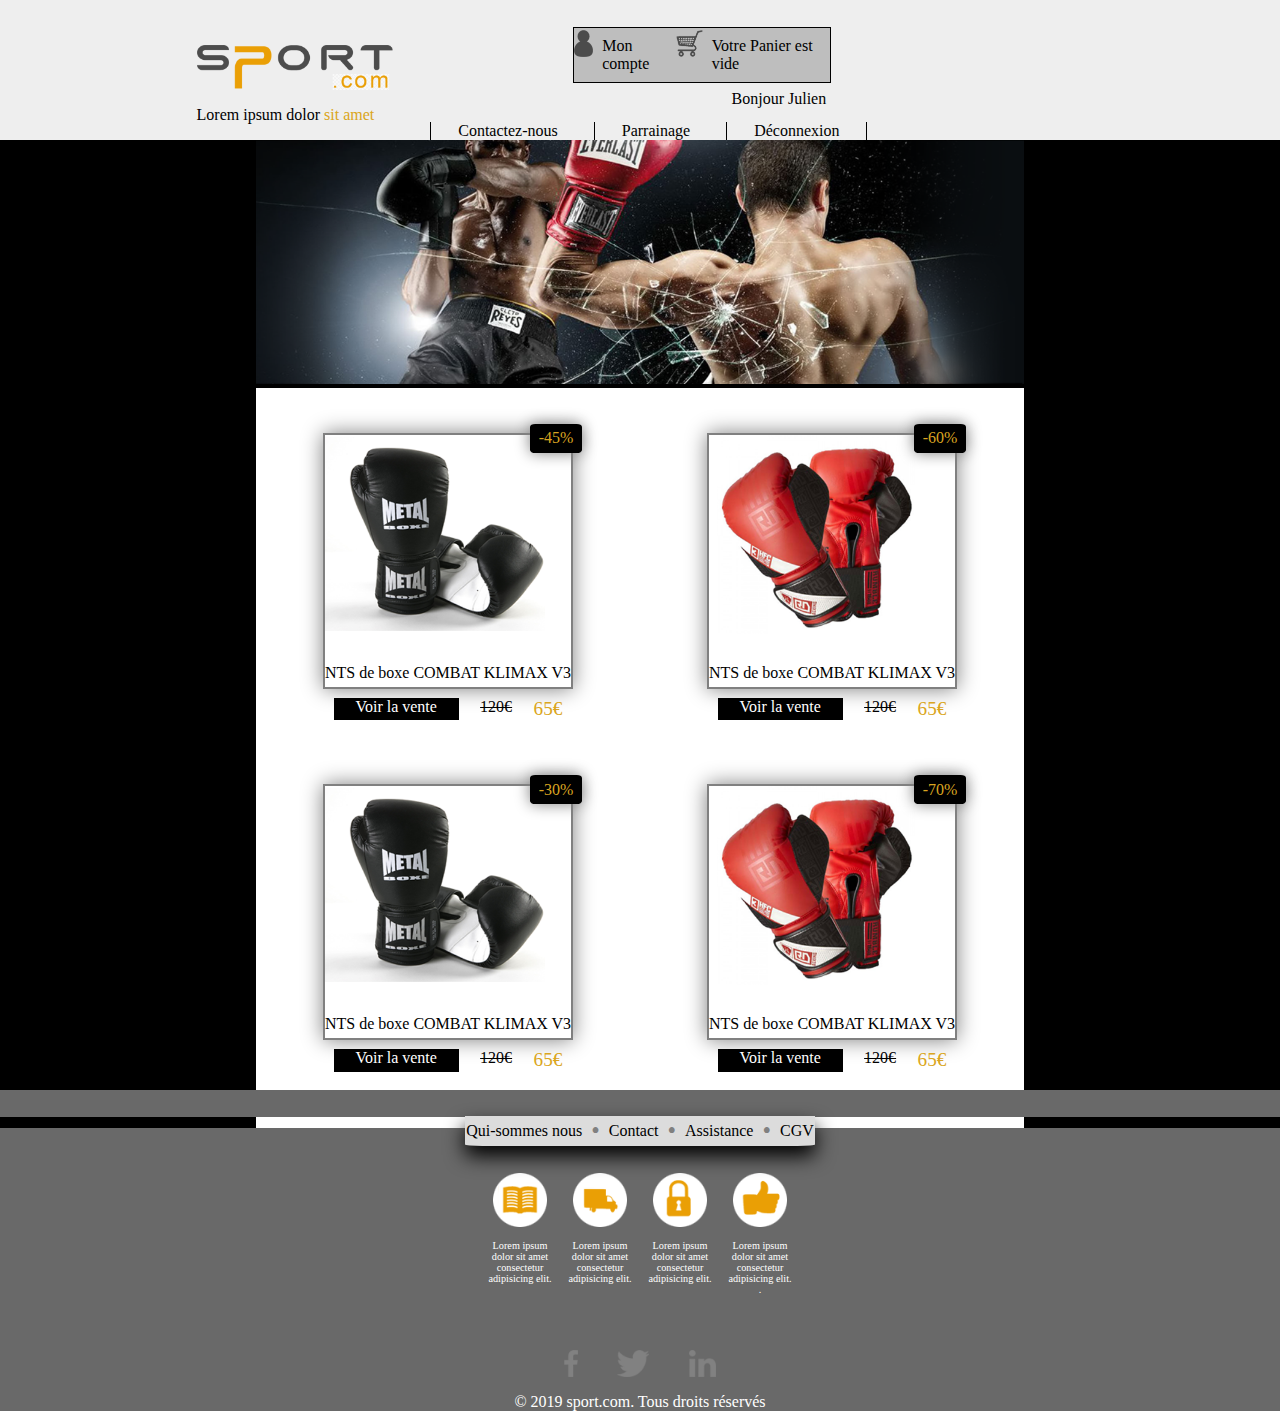
<file: projet/boxeshop/index.html>
<!DOCTYPE html>
<html lang="fr">
<head>
    <meta charset="UTF-8">
    <meta name="viewport" content="width=device-width, initial-scale=1.0">
    <meta http-equiv="X-UA-Compatible" content="ie=edge">
    <link rel="stylesheet" href="style.css">
    <title>Evaluation</title>
</head>
<body>
   <section class="container-fluid">

       <header class="container1">
         <div class="titre"> 
           <img src="img/logo.png" alt="">
           <p>Lorem ipsum dolor <span class="gold">sit amet</span></p>
        </div>   
           <div class="compte">
               <section><img src="img/icon-mon-compte.png" alt="">
                     <p>
                         Mon compte
                     </p>
                </section>
                <section>
                    <img src="img/icon-mon-panier.png" alt="">
                    <p>
                            Votre Panier est vide
                    </p>
                </section>
           </div>
           <p class="nomcompte">
               Bonjour Julien
           </p>
           <nav>
               <a href="">Contactez-nous</a>
               <a href="">Parrainage</a>
               <a class="deconnexion" href="">Déconnexion</a>
           </nav>
       </header>
       <section class="container2">
           <img src="img/header-page-catalogue.png" alt="">
       </section>

       <main class="container3">
           <div class="haut">
               <section class="gauche">
                   <p class="reduction">-45%</p>

                <div class="gant">
                    <img src="img/gant-boxe-2.png" alt="">
                    <p class="description">NTS de boxe COMBAT KLIMAX V3</p>
                </div>    
                <span class="prix">
                    <a href="">Voir la vente</a>
                    <p class="prixavant">120€</p>
                    <p class="prixapres">65€</p>
                </span>
            </section>
            <section class="droite">
                <p class="reduction">-60%</p>
                <div class="gant">
                    <img src="img/gant-boxe-1.png" alt="">
                    <p class="description">NTS de boxe COMBAT KLIMAX V3</p>
                </div>    
                    <span class="prix">
                        <a href="">Voir la vente</a>
                        <p class="prixavant">120€</p>
                        <p class="prixapres">65€</p>
                    </span>
                </section>
           </div>
           <div class="bas">
                <section class="gauche">
                        <p class="reduction">-30%</p>
                    <div class="gant">    
                        <img src="img/gant-boxe-2.png" alt="">
                        <p class="description">NTS de boxe COMBAT KLIMAX V3</p>
                    </div>
                        <span class="prix">
                            <a href="">Voir la vente</a>
                            <p class="prixavant">120€</p>
                            <p class="prixapres">65€</p>
                        </span>
                    </section>
                    <section class="droite">
                            <p class="reduction">-70%</p>
                        <div class="gant">
                            <img src="img/gant-boxe-1.png" alt="">
                            <p class="description">NTS de boxe COMBAT KLIMAX V3</p>
                        </div>
                            <span class="prix">
                                <a href="">Voir la vente</a>
                                <p class="prixavant">120€</p>
                                <p class="prixapres">65€</p>
                            </span>
                        </section>
           </div>
       </main>

      <section class="hautfooter">
            <div class="traitnoir"></div>
            <div class="traitblanc"></div>
            <div class="menufooter">
                <span class="menubas">
                <a href="">Qui-sommes nous </a>
                <p class="pointmedian">•</p>
                <a href="">Contact </a>
                <p class="pointmedian">•</p>
                <a href="">Assistance </a>
                <p class="pointmedian">•</p>
                <a href="">CGV</a>
                </span>
            </div>
      </section>
      
      
       <footer class="container4">
        <section class="articlefooter">
           <article>
               <img src="img/icon-livre.png" alt="">
               <p>Lorem ipsum dolor sit amet consectetur adipisicing elit.
                 
                </p>
           </article>
           <article>
                <img src="img/icon-camion.png" alt="">
                <p>Lorem ipsum dolor sit amet consectetur adipisicing elit.
                  
                 </p>
           </article>
           <article>
                <img src="img/icon-cadenat.png" alt="">
                <p>Lorem ipsum dolor sit amet consectetur adipisicing elit.
                  
                 </p>
           </article>
           <article>
                <img src="img/icon-pouce.png" alt="">
                <p>Lorem ipsum dolor sit amet consectetur adipisicing elit.
                  .
                 </p>
           </article>
        </section>
           <div class="reseau">
               <img src="img/icon-facebook.png" alt="">
               <img src="img/icon-twitter.png" alt="">
               <img src="img/icon-linkedin.png" alt="">
           </div>
           <p class="copyright">© 2019 sport.com. Tous droits réservés</p>
       </footer>
   </section> 
</body>
</html>
</file>
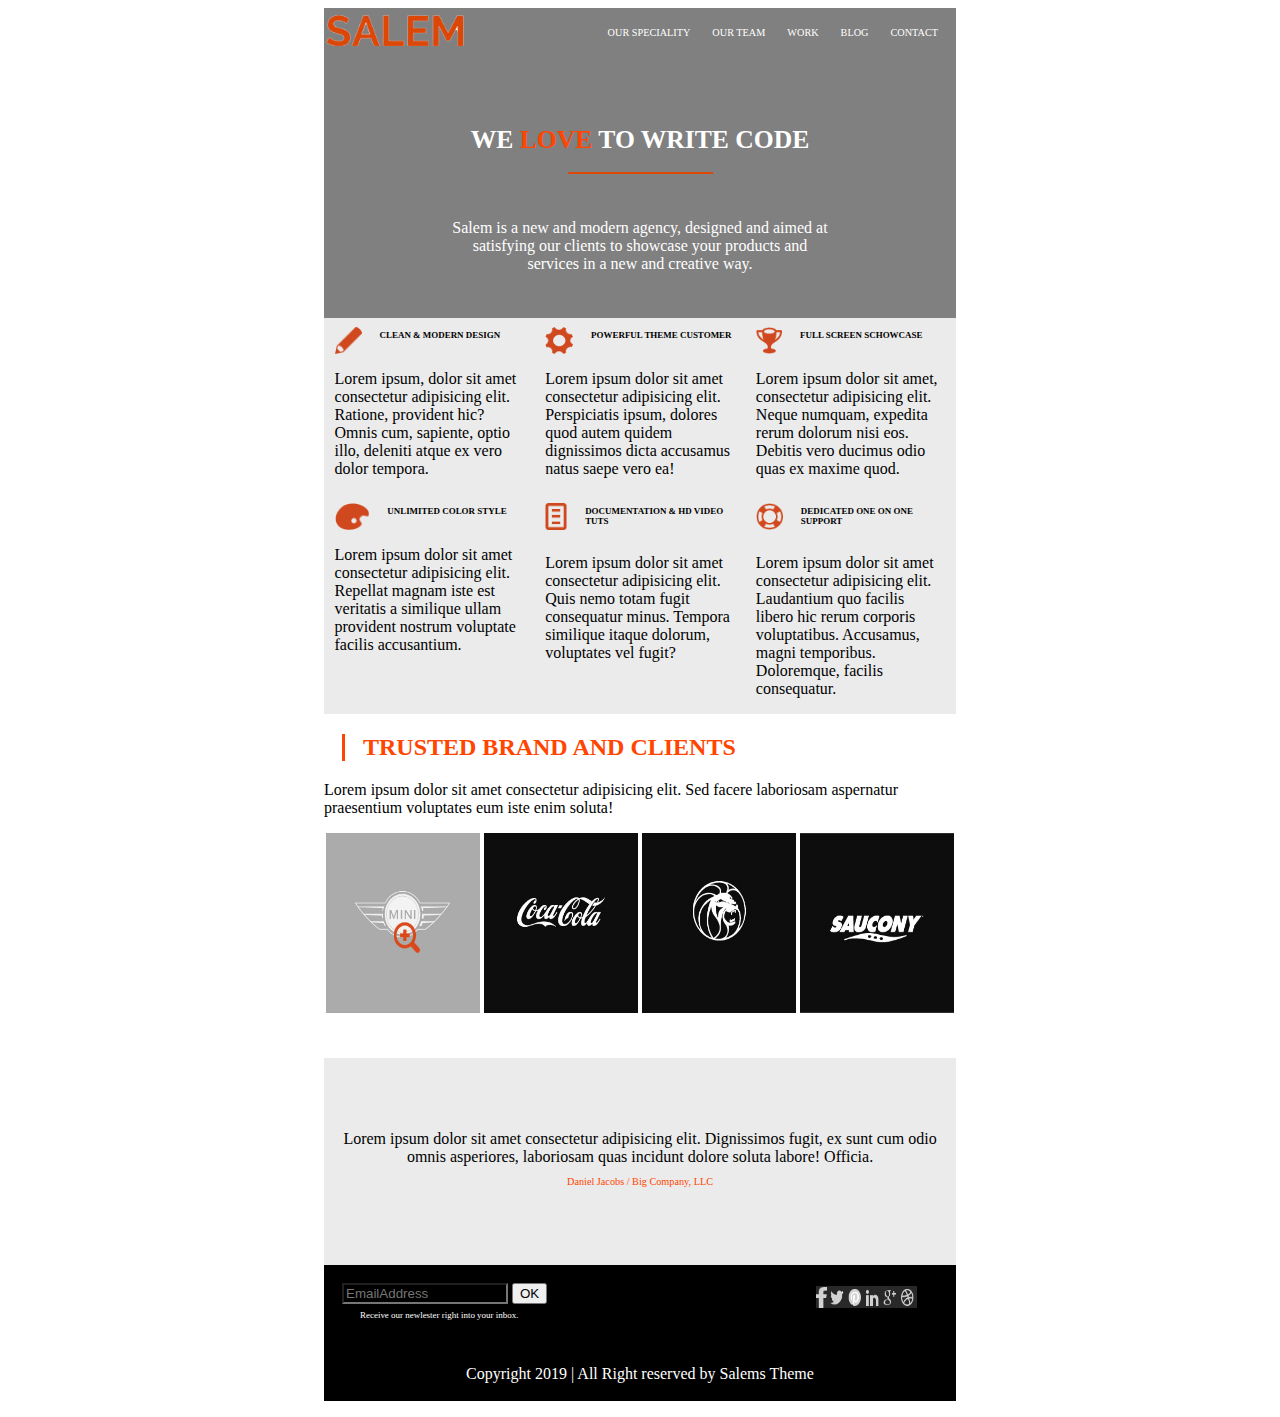
<file: projet/salem/index.html>
<!DOCTYPE html>
<html lang="fr">
<head>
    <meta charset="UTF-8">
    <meta name="viewport" content="width=device-width, initial-scale=1.0">
    <meta http-equiv="X-UA-Compatible" content="ie=edge">
    <link rel="stylesheet" href="style.css">
    <title>Projet 3</title>
</head>


<body>
    <section class="container-fluid">
        <header class="container1">
            <main class="haut">
                <img src="img/logo2.png" alt="">
              
                <nav>
                    <a href="">OUR SPECIALITY</a>
                    <a href="">OUR TEAM</a>
                    <a href="">WORK</a>
                    <a href="">BLOG</a>
                    <a href="">CONTACT</a>
                </nav>
            
            </main>
            <h1>WE <span class="orangered">LOVE</span> TO WRITE CODE</h1>
            <img class="trait" src="img/trait.png" alt="">
            <p class="texttitre">Salem is a new and modern agency, designed and aimed at satisfying
                our clients to showcase your products and services in a new and creative way.
            </p>
        </header>

        <section class="container2">
            <div class="gauche">
                <article class="titrehaut">
                    <img src="img/crayon.png" alt="">
                    <h4>CLEAN & MODERN DESIGN</h4>
                </article>
                <p>Lorem ipsum, dolor sit amet consectetur adipisicing elit. 
                    Ratione, provident hic? Omnis cum, sapiente, optio illo, 
                    deleniti atque ex vero dolor tempora.
                </p>

                <article class="titrebas">
                    <img src="img/peinture.png" alt="">
                    <h4>UNLIMITED COLOR STYLE</h4>
                </article>
                <p>Lorem ipsum dolor sit amet consectetur adipisicing elit. 
                    Repellat magnam iste est veritatis a similique ullam provident 
                    nostrum voluptate facilis accusantium.
                </p>
            </div>

            <div class="millieu">
                <article class="titrehaut">
                    <img src="img/roue.png" alt="">
                    <h4>POWERFUL THEME CUSTOMER</h4>
                </article>
                <p>Lorem ipsum dolor sit amet consectetur adipisicing elit. 
                    Perspiciatis ipsum, dolores quod autem quidem dignissimos 
                    dicta accusamus natus saepe vero ea!
                </p>

                <article class="titrebas">
                    <img src="img/3.png" alt="">
                    <h4>DOCUMENTATION & HD VIDEO TUTS</h4>
                </article>
                <p>Lorem ipsum dolor sit amet consectetur adipisicing elit. 
                    Quis nemo totam fugit consequatur minus. Tempora similique itaque dolorum, 
                    voluptates vel fugit?
                </p>
            </div>

            <div class="droite">
                <article class="titrehaut">
                    <img src="img/trophe.png" alt="">
                    <h4>FULL SCREEN SCHOWCASE</h4>
                </article>
                <p>Lorem ipsum dolor sit amet, consectetur adipisicing elit. 
                    Neque numquam, expedita rerum dolorum nisi eos. 
                    Debitis vero ducimus odio quas ex maxime quod.</p>

                <article class="titrebas">
                    <img src="img/bouee.png" alt="">
                    <h4>DEDICATED ONE ON ONE SUPPORT</h4>
                </article>
                <p>Lorem ipsum dolor sit amet consectetur adipisicing elit. 
                    Laudantium quo facilis libero hic rerum corporis voluptatibus. 
                    Accusamus, magni temporibus. Doloremque, facilis consequatur.</p>    
            </div>
        </section>

        <section class="container3">
            <h2>TRUSTED BRAND AND CLIENTS</h2>
            <p>Lorem ipsum dolor sit amet consectetur adipisicing elit. 
                Sed facere laboriosam aspernatur praesentium voluptates eum iste enim soluta!
            </p>
            <div class="image">
              <img src="img/mini.jpg" alt="">
              <img src="img/cocacola.jpg" alt="">
              <img src="img/mgm.jpg" alt="">
              <img src="img/saucony.jpg" alt="">  
            </div>
        </section>
            
        <section class="container4">
                <article>Lorem ipsum dolor sit amet consectetur adipisicing elit. 
                        Dignissimos fugit, ex sunt cum odio omnis asperiores, 
                        laboriosam quas incidunt dolore soluta labore! Officia.
                </article>
                <p>Daniel Jacobs / Big Company, LLC</p>
        </section>

        <footer class="container5">
            <form action="" class="mail">
                    <label for="email"></label>
                    <input type="text" name="mail" id="name" placeholder="EmailAddress">
                    <input type="submit" value="OK">
            </form>
            <span>Receive our newlester right into your inbox.</span>
            
            <div class="reseau">
                <img src="img/Facebook.jpg" alt="">
                <img src="img/Twitter.jpg" alt="">
                <img src="img/pinterest.jpg" alt="">
                <img src="img/linkedin.jpg" alt="">
                <img src="img/google+.jpg" alt="">
                <img src="img/logoballon.jpg" alt="">
            </div>
            <p>Copyright 2019 | All Right reserved by Salems Theme</p>
        </footer>


    </section>   
</body>
</html>
</file>
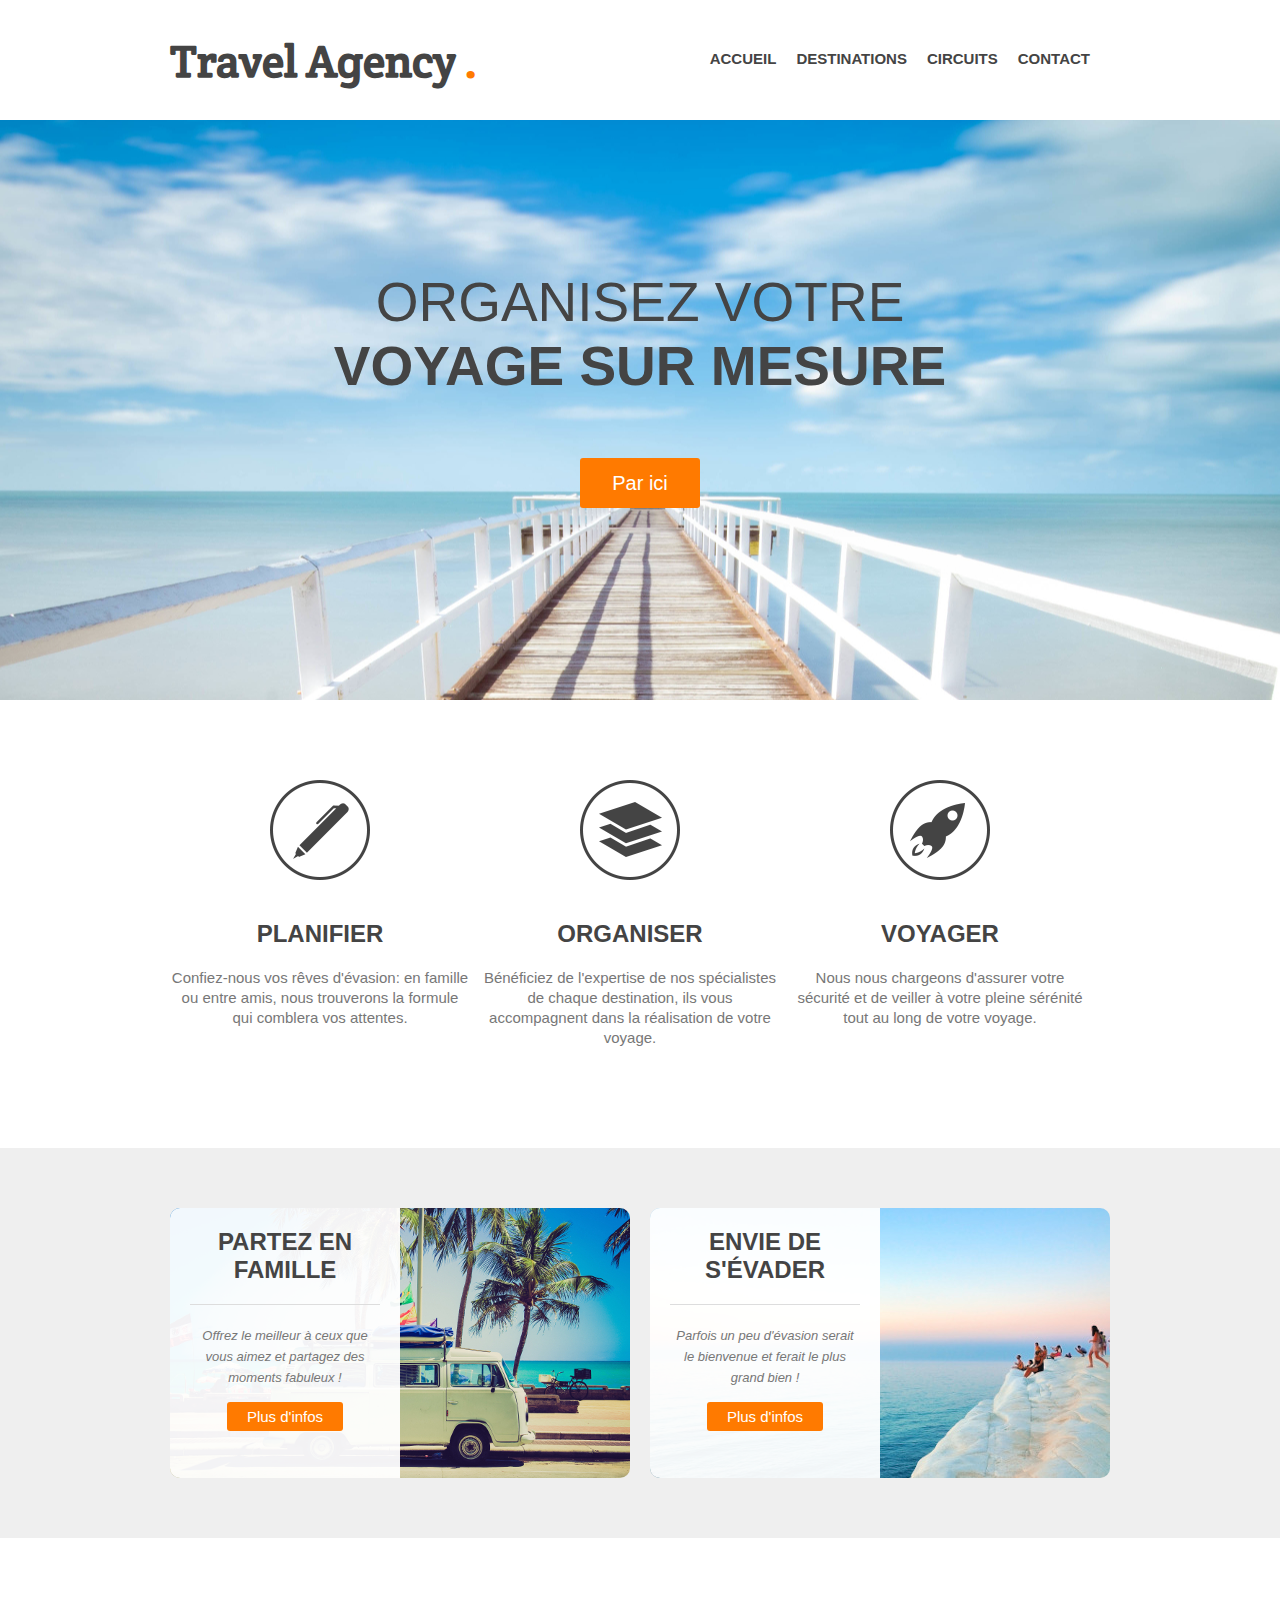
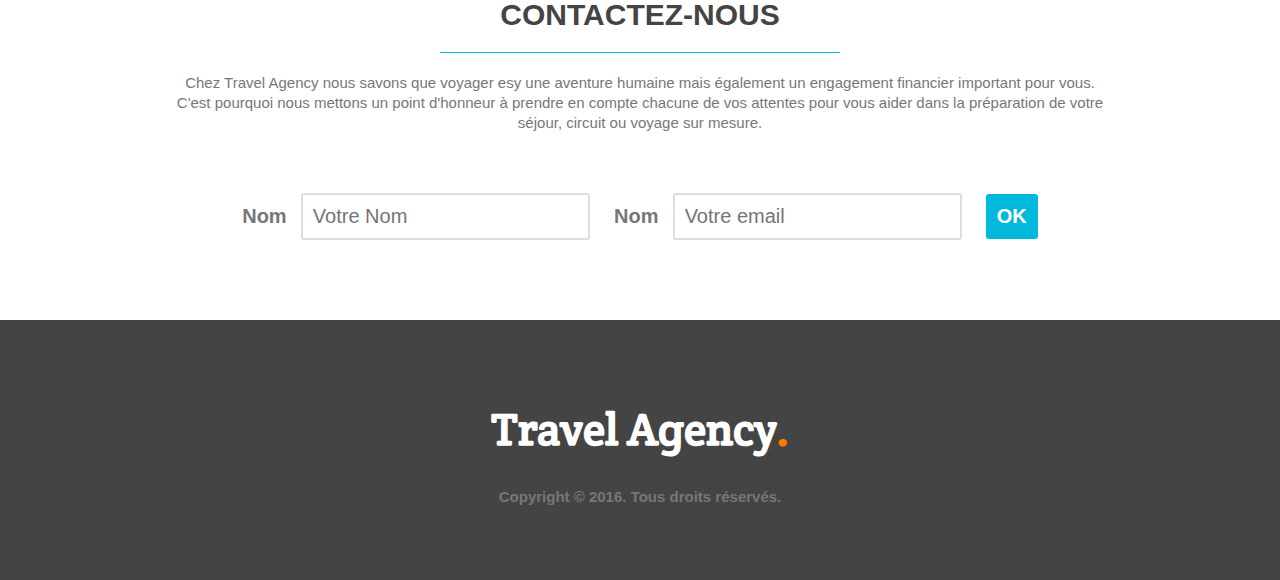
<file: projet/voyage/index.html>
<!DOCTYPE html>
<html>
    
    
    <head>
        <meta charset="utf-8">
    <link href="styles.css" rel="stylesheet">
     <link href="https://fonts.googleapis.com/css?family=Crete+Round&display=swap" rel="stylesheet">   
        <title> Travel Agency</title>
   </head>

    
    
    <body>
    
        <header>
            
            <div class="wrapper">
                <h1> Travel Agency <span class="orange">.</span></h1>
                <nav>
                    <ul>
                        <li> <a href="#main-image">Accueil</a></li>
                        <li> <a href="#steps">Destinations</a></li>
                        <li> <a href="#possibilities">Circuits</a></li>
                        <li> <a href="#contact">Contact</a></li>
                    </ul>
                </nav>
            </div>
        
        </header>
    
        
        
        <section id="main-image">
            <div class="wrapper">
                <h2> Organisez votre<br><strong>voyage sur mesure</strong></h2>
                <a href="#" class="button-1">Par ici</a>
            </div>
        </section>
        
        
        <section id="steps">
            <div class="wrapper">
                <ul>
                    <li id="step-1">
                        <h4>Planifier</h4>
                        <p>Confiez-nous vos rêves d'évasion: en famille ou entre amis, nous trouverons la formule qui comblera vos attentes.</p>
                    </li>
                    <li id="step-2">
                        <h4>Organiser</h4>
                        <p>Bénéficiez de l'expertise de nos spécialistes de chaque destination, ils vous accompagnent dans la réalisation de votre voyage.</p>
                    </li>
                    <li id="step-3">
                        <h4>Voyager</h4>
                        <p>Nous nous chargeons d'assurer votre sécurité et de veiller à votre pleine sérénité tout au long de votre voyage.</p>
                    </li>
                    <div class="clear"></div>
                </ul>
                
            </div>
        </section>
        
        
        <section id="possibilities">
            <div class="wrapper">
                <article style="background-image: url(images/article-image-1.jpg)">
                    <div class="overlay">
                        <h4>Partez en famille</h4>
                        <p><small>Offrez le meilleur à ceux que vous aimez et partagez des moments fabuleux !</small></p><a href="#" class="button-2">Plus d'infos</a>
                    </div>
                    
                </article>
                   <article style="background-image: url(images/article-image-2.jpg)">
                    <div class="overlay">
                        <h4>Envie de s'évader</h4>
                        <p><small>Parfois un peu d'évasion serait le bienvenue et ferait le plus grand bien !</small></p><a href="#" class="button-2">Plus d'infos</a>
                    </div>
                   
                </article>
                <div class="clear"></div>
            </div>
        </section>
        
        
        <section id="contact">
            <div class="wrapper">
                <h3>Contactez-nous</h3>
                <p>
                Chez Travel Agency nous savons que voyager esy une aventure humaine mais également un engagement financier important pour vous. C'est pourquoi nous mettons un point d'honneur à prendre en compte chacune de vos attentes pour vous aider dans la préparation de votre séjour, circuit ou voyage sur mesure.</p>
                
                <form>
                <label for="name">Nom</label>
                    <input type="text" id="name" placeholder="Votre Nom">
                    
                    <label for="email">Nom</label>
                    <input type="text" id="email" placeholder="Votre email">
                    
                    <input type="submit" value="OK" class="button-3">
                </form>
            
            </div>
        </section>
        
        
        
        <footer>
            <div class="wrapper"> 
            <h1>Travel Agency<span class="orange">.</span></h1>
                <div class="copyright">Copyright © 2016. Tous droits réservés.</div>
            </div>
        </footer>
    
    </body>



</html>
</file>
<file: projet/boxeshop/style.css>
body
{
    margin: 0;
}
.container-fluid
{
    width: 100%;
    margin: 0 auto;
    background-color: black;
}
/************ HEADER **************/
.container1
{
    width: 100%;
    display: flex;
    justify-content: center;
    margin: 0 auto;
    background-color: rgb(238, 238, 238);
}
.titre
{
    display: flex;
    flex-direction: column;
    margin-left: 15vh;
    margin-top: 5vh;
}
.gold
{
    color: goldenrod;
}
.titre img
{
    height: 5vh;
}
.compte
{
    display: flex;
    align-items: center;
    justify-content: space-around;
    border: 1px solid;
    height: 6vh;
    width: 20%;
    background-color: rgb(190, 190, 190);
    position: relative;
    top: 3vh;
    left: 20vh;
}
.nomcompte
{
    height: 2vh;
    position: relative;
    top: 9vh;
    left: 9vh;
    margin-top: 1vh;
}
.compte section
{
    display: flex;
}
.compte img
{
    height: 3vh;
    margin-top: 1vh;
    margin-right: 1vh;
}
nav
{
    display: flex;
    align-items: flex-end;
    position: relative;
    right: 35vh;
}
nav a 
{
    text-decoration: none;
    color: black;
    margin-right: 4vh;
    border-left: 1px solid;
    padding-left: 3vh;
}
nav .deconnexion
{
    border-right: 1px solid;
    padding-right: 3vh;
}

@media (max-width: 1200px){
    .compte p{
        display: none;
    }
}
/************** BANDEAU ***************/
.container2
{
    width: 60%;
    margin: 0 auto;
}
.container2 img
{
    width: 100%;
}
/************** MAIN *******************/
.container3
{
    width: 60%;
    margin: 0 auto;
    background-color: white;
}
.container3 .gant
{
    border: 2px solid grey;
    height: 28vh;
    box-shadow: 0px 0px 20px grey;
}
.container3 img
{
    height: 25vh;
}
.container3 p
{
    margin-top: 0px;
}
.haut
{
    display: flex;
    justify-content: space-around;
}
.bas
{
    display: flex;
    justify-content: space-around;
}
.description
{
    display: flex;
    justify-content: center;

}
.prix
{
    display: flex;
    justify-content: space-around;
    margin-top: 1vh
}
.prix a
{
    text-decoration: none;
    background-color: black;
    color: white;
    height: 2.5vh;
    width: 50%;
    display: flex;
    justify-content: space-around;

}
.prixavant
{
    text-decoration: line-through;
}
.prixapres
{
    font-size: 1.5vw;
    color: goldenrod;
}
.reduction
{
    width: 20%;
    border: 1px solid transparent;
    color: goldenrod;
    background-color: black;
    border-radius: 10%;
    display: flex;
    justify-content: space-around;
    height: 3vh;
    align-items: center;
    box-shadow: 0px 0px 15px grey;
    position: relative;
    top: 4vh;
    left: 23vh;
}
/*************FOOTER ******************/
.container4
{
    background-color: dimgrey;
    color: white;
}
.traitnoir
{
    width: 100%;
    height: 3vh;
    background-color: dimgrey;
}
.traitblanc
{
    height: 3vh;
    width: 60%;
    margin: auto;
    background-color: white;
}
.hautfooter
{
    margin-bottom: -2vh;
}
.menufooter
{
    display: flex;
    justify-content: center;
    position: relative;
    margin-top: -3.1vh;
}
.menufooter a
{
    text-decoration: none;
    color: black;
    display: flex;
    align-items: center;
}
.pointmedian
{
    margin-top: 0px;
    color: grey;
    margin-left: 1vh;
    margin-right: 1vh;
    font-size: 1.9vw;
    margin-bottom: 0;
    display: flex;
    align-items: center;
}
.menubas
{
    display: flex;
    border: 1px solid transparent;
    background-color: gainsboro;
    border-bottom-left-radius: 5%;
    border-bottom-right-radius: 5%;
    position: relative;
    box-shadow: 0px 10px 20px black;
}
.articlefooter
{
    display: flex;
    justify-content: space-around;
    width: 25%;
    margin: auto;
}
.articlefooter article
{
    width: 20%;
    font-size: 0.8vw;
    text-align: center;
    margin-top: 5vh;
}
.articlefooter img
{
    height: 6vh;
}
.reseau
{
    display: flex;
    justify-content: space-around;
    width: 15%;
    margin: auto;
    margin-top: 5vh;
}
.reseau img
{
    height: 3vh;
}
.copyright
{
    text-align: center;
}
</file>
<file: projet/salem/style.css>
/*************** HEADER *************/
.container-fluid
{
    width: 50%;
    margin: 0 auto;
}
.container1
{
    background-color: grey;
}
.haut
{
    display: flex;
    justify-content: space-between;
    height: 5vh;
    align-items: center;
}
main img
{
    height: 4vh;
}
nav a 
{
    text-decoration: none;
    color: white;
    font-size: 0.8vw;
    margin-right: 2vh;
}
nav a:hover
{
    color: orangered;
}
h1
{
    text-align: center;
    color: white;
    font-size: 2vw;
    margin-top: 8vh;
}
.orangered
{
    color: orangered;
}
.trait
{
    display: flex;
    margin: auto;
}
.texttitre
{
    text-align: center;
    width: 60%;
    display: flex;
    margin: auto;
    margin-top: 5vh;
    padding-bottom: 5vh;
    color: white;
}
/***************** ARTICLE ******************/
.container2
{
    width: 100%;
    display: flex;
    justify-content: space-around;
    background-color: rgb(235, 235, 235);
}
.container2 img
{
    height: 3vh;
    margin-top: 1vh;
    margin-right: 2vh;
}
.titrehaut,.titrebas
{
    display: flex;
    font-size: 0.7vw;
}
.gauche,.millieu,.droite
{
    width: 30%;
}
/**************** TRUSTED AVIS ************/
.container3
{
    width: 100%;
}
.container3 h2
{
    color: orangered;
    border-left: 3px solid;
    margin-left: 2vh;
    padding-left: 2vh;
}
.image
{
    display: flex;
    justify-content: space-around;
}
.image img
{
    width: 24.5%;
    height: 20vh;
}
/*************** INFO *************/
.container4
{
    width: 100%;
    text-align: center;
    height: 15vh;
    background-color: rgb(235, 235, 235);
    margin-top: 5vh;
    padding-top: 8vh;
}
.container4 p
{
    font-size: 0.8vw;
    color: orangered;
}
/************** FOOTER ***************/
.container5
{
    background-color: rgb(0, 0, 0);
}
.container5 span
{
    position: relative;
    top: 2vh;
    font-size: 0.7vw;
    left: 4vh;
    color: white;
}
.container5 p
{
    text-align: center;
    color: white;
    padding-top: 5vh;
    padding-bottom: 2vh;
}
form
{
    position: relative;
    top: 2vh;
    left: 2vh;
}
#name
{
    width: 25%;
    background-color: black;
}
.reseau
{
    display: flex;
    width: 15%;
    justify-content: space-between;
    float: right;
    position: relative;
    right: 5vh;
}
.reseau img
{
    height: 2.5vh;
    width: 2vh;
}
</file>
<file: projet/voyage/styles.css>
/* GENERAL*/
*
{
    margin: 0;
    padding: 0;
}

body
{
    font-family: Arial,sans-serif;
    font-size: 15px;
}
h1,h2,h3,h4
{
    color: #444;
}
h1
{
    font-family: 'Crete Round', serif;
    font-size: 45px;
    
}
h2
{
    
    font-size: 55px;
}
h3
{
    font-size: 30px;
    
}
h4
{
    font-size: 24px;
    
}
p
{
    line-height: 20px;
    color: #777;
}
ul
{
    list-style: none;
}
a
{
    text-decoration: none;
    color: #444;
}
.wrapper
{
    width: 940px;
    margin: 0 auto;
    padding: 0 10px;
}
.orange
{
    color: #ff7a00;
}
.clear
{
    clear: both;
}


/*HEADER*/

header
{
    height: 120px;
}
header h1
{
    float: left;
    margin-top: 32px;
}
header nav
{
    float: right;
    margin-top: 50px;
    
}

header nav ul li
{
    float: left;
    display: inline-block;

}
header nav ul li a
{
    text-transform: uppercase;
    font-weight: bold;
    margin-right: 20px;
}
small
{
    font-size: 13px;
    font-style: italic;
}













/*MAIN IMAGE*/

#main-image
{
    height: 580px;
    background: url('images/Projet%20%20Mise%20en%20place-main.jpg')center;
}
#main-image h2
{
  font-weight: normal;
    text-transform: uppercase;
    text-align: center;
    padding: 150px 0 40px 0;
    margin-bottom: 20px;
}
.button-1
{
    display: block;
    width: 120px;
    height: 50px;
    background: #ff7a00;
    color: #fff;
    font-size: 20px;
    margin: 0 auto;
    line-height: 50px;
    text-align: center;
    border-radius: 3px;
}
.button-1:hover
{
    background: #02b8dd;
}




/*STEPS*/

#steps ul
{
    margin: 80px 0;
}
#steps ul li
{
    width: 300px;
    float: left;
    padding-top: 140px;
    text-align: center;
    margin-right: 10px;
}
#steps h4
{
    text-transform: uppercase;
    margin-bottom: 20px;
}
#steps p
{
    margin-bottom: 20px;
}
#step-1
{
   background: url(images/steps-icon-1.png) no-repeat top center; 
}
#step-2
{
    background: url(images/steps-icon-2.png) no-repeat top center;
}
#step-3
{
    background: url(images/Projet%20%20Mise%20en%20place-steps-icon-3.png) no-repeat top center;
}




/*POSSIBILITIES*/

#possibilities
{
    background-color: #efefef;
    padding: 60px 0;
}
#possibilities article
{
    width: 460px;
    height: 270px;
    float: left;
    border-radius: 10px;
}
#possibilities article:first-child
{
    margin-right: 20px;
}
.overlay
{
    background: rgba(255,255,255, 0.95);
    height: 85%;
    width: 190px;
    padding: 20px;
    border-radius: 10px 0 0 10px;
    text-align: center;
    
}
article h4
{
    border-bottom: 1px solid #ddd;
    padding-bottom: 20px;
    text-transform: uppercase;
    margin-bottom: 20px;
    text-align: center;
}
#possibilities p
{
    text-align: center;
    margin-bottom: 20px;
}
.button-2
{
    color: #fff;
    background-color: #ff7a00;
    padding:6px 20px;
    border-radius: 3px;
}
.button-2:hover
{
    color: #fff;
    background-color: #02b8dd;
    
}








/* CONTACT */

#contact
{
    padding: 60px 0;
    text-align: center;
}

#contact h3
{
    width: 400px;
    text-transform: uppercase;
    margin: 0 auto 20px auto;
    border-bottom: 1px solid #02b8dd;
    padding-bottom: 20px;
    
}
form
{
    margin: 60px 0 20px 0;
}
label
{
    font-weight: bold;
    font-size: 20px;
    margin-right: 10px;
    color: #777;
}
input[type="text"]
{
    padding: 10px;
    font-size: 20px;
    margin-right: 20px;
    border: 2px solid #ddd;
    border-radius: 3px;
}
.button-3
{
    color: #fff;
    font-size: 20px;
    font-weight: bold;
    padding: 11px;
    background-color: #02b8dd;
    border-style: none;
    border-radius: 3px;
    
}
.button-3:hover
{
    color: #fff;
    background-color: #444;
}




/* FOOTER */

footer
{
    height: 260px;
    background-color: #444;
}
footer h1
{
    color:#fff;
    text-align: center;
    padding-top: 80px;
}
.copyright
{
    text-align: center;
    font-weight: bold;
    padding-top: 30px;
    color: #777;
}
</file>
